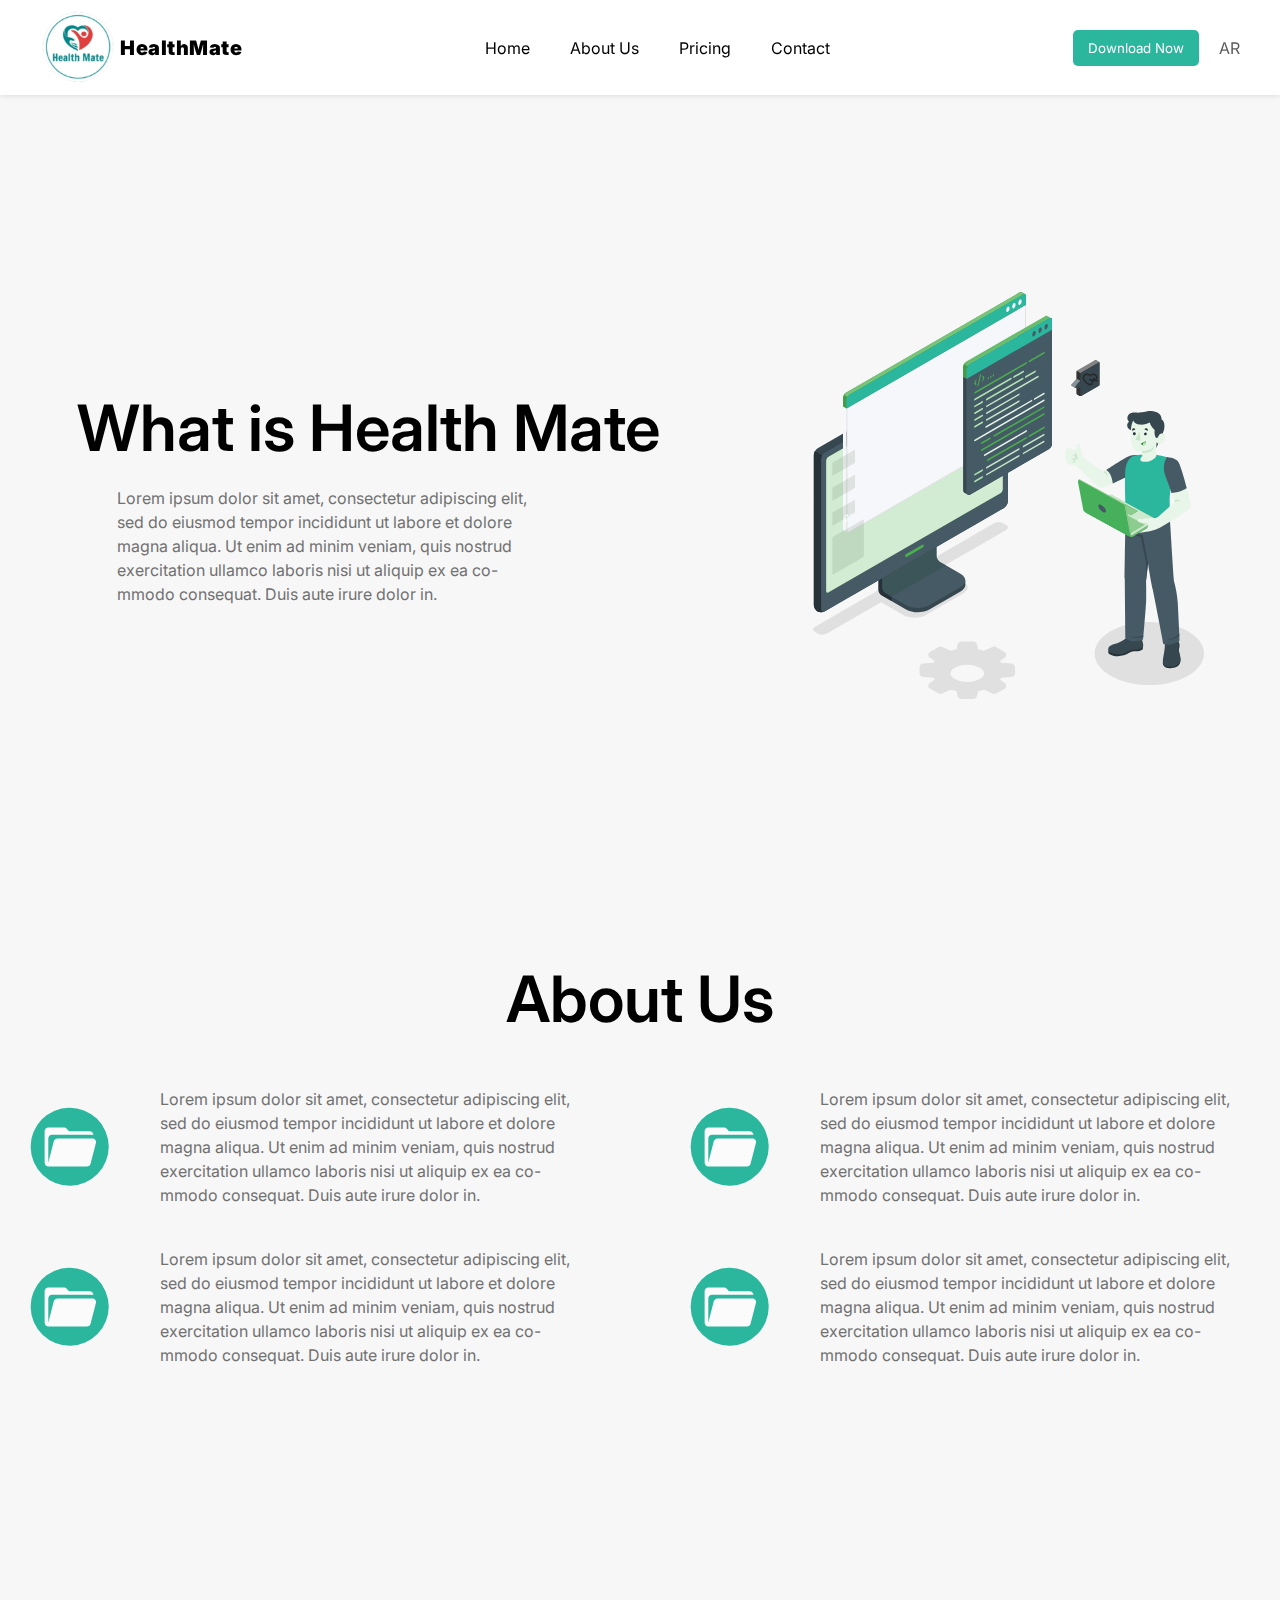
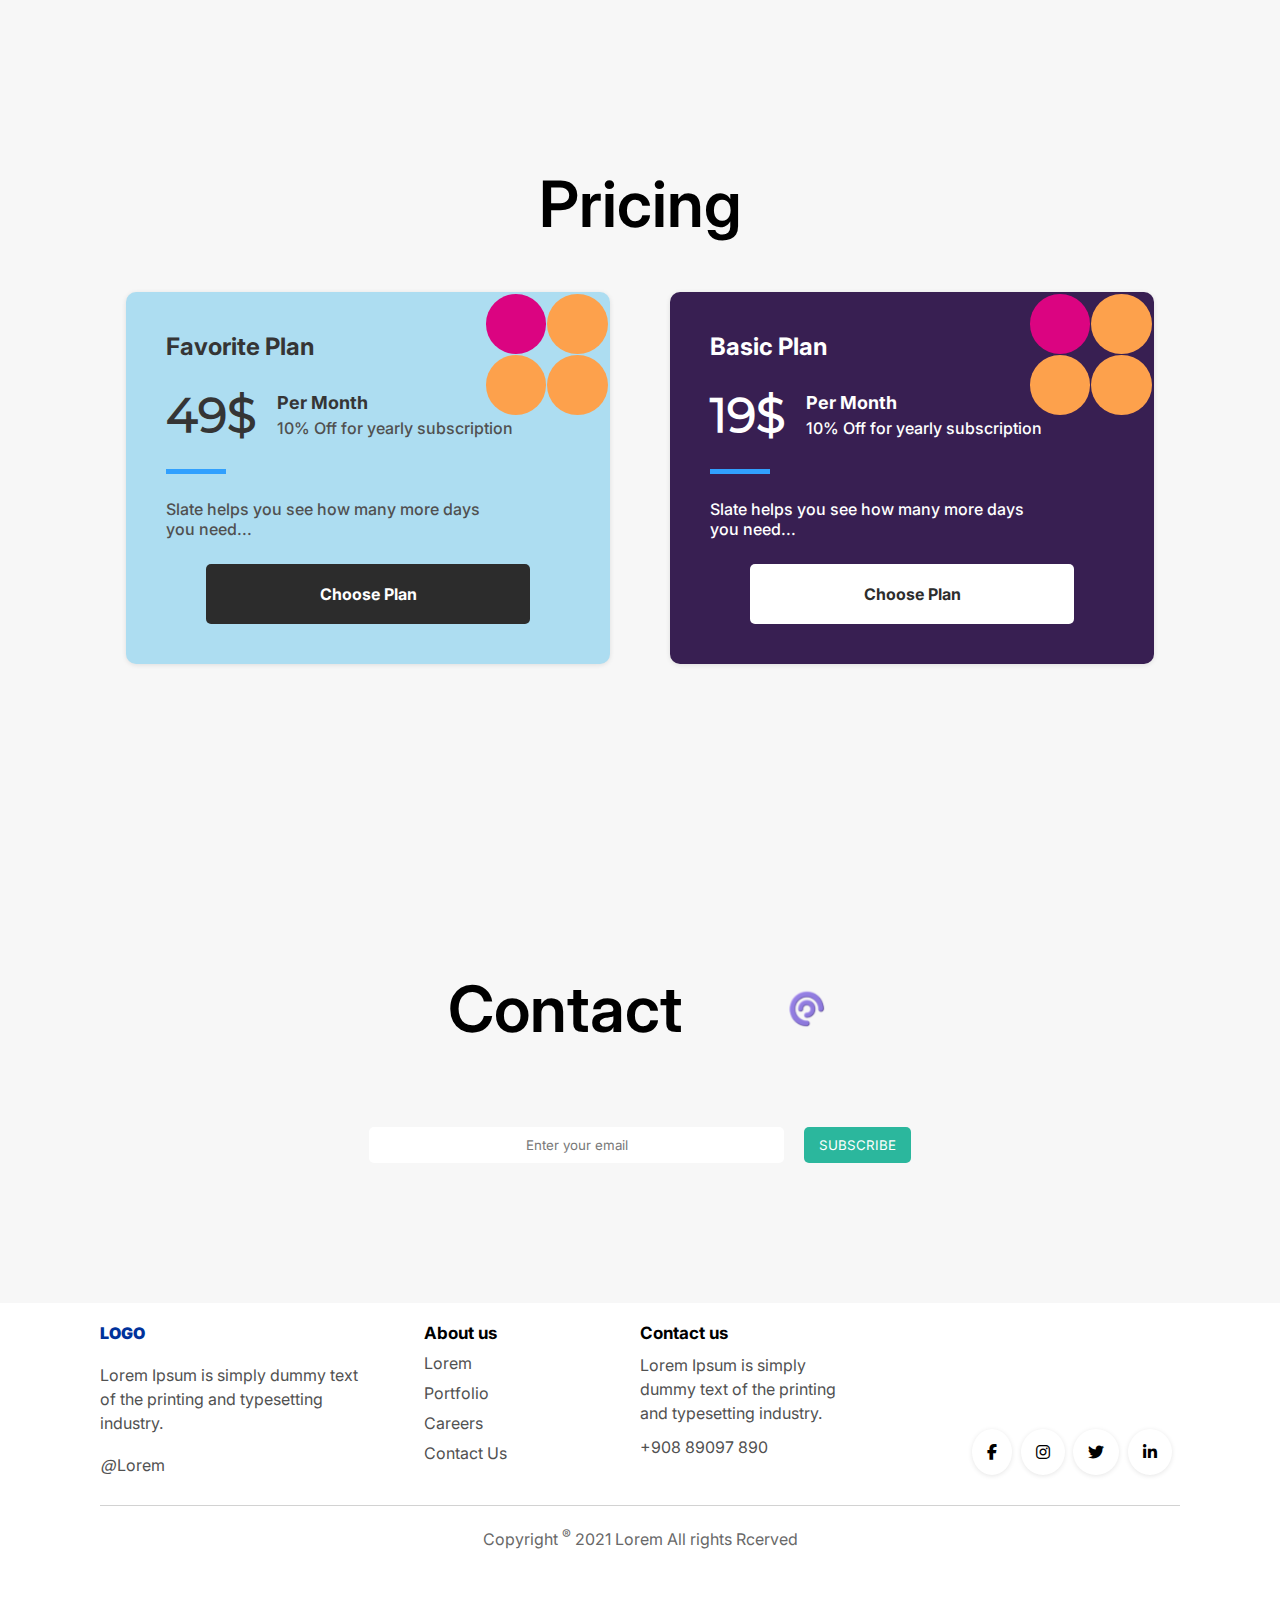
<file: index.html>
<!DOCTYPE html>
<html lang="en">

<head>
    <meta charset="UTF-8">
    <meta name="viewport" content="width=device-width, initial-scale=1.0">
    <title>Document</title>
    <link rel="stylesheet" href="assets/css/style.css">
    <link rel="stylesheet" href="assets/fontawesome/css/all.min.css">
</head>

<body>

    <header>
        <nav>
            <a href="index.html" class="left-nav">
                <img src="assets/images/logo.svg" alt="">
                <span>HealthMate</span>
            </a>
            <ul class="center-nav">
                <li><a href="#home">Home</a></li>
                <li><a href="#about">About Us</a></li>
                <li><a href="#pricing">Pricing</a></li>
                <li><a href="#contact">Contact</a></li>
            </ul>
            <div class="right-nav">
                <button>Download Now</button>
                <a href="index-ar.html">AR</a>
            </div>
        </nav>
    </header>

    <main>
        <section class="home" id="home">
            <div class="left-home">
                <h1>What is Health Mate</h1>
                <p>Lorem ipsum dolor sit amet, consectetur adipiscing elit, sed do eiusmod tempor incididunt ut labore
                    et
                    dolore magna aliqua. Ut enim ad minim veniam, quis nostrud exercitation ullamco laboris nisi ut
                    aliquip
                    ex ea co- mmodo consequat. Duis aute irure dolor in.</p>
            </div>
            <div class="right-home">
                <img src="assets/images/Illustration.svg" alt="">
            </div>
        </section>
        <section class="about" id="about">
            <h2>About Us</h2>
            <div class="items">
                <div class="item">
                    <img src="assets/images/Group 91.svg" alt="">
                    <p>Lorem ipsum dolor sit amet, consectetur adipiscing elit, sed do eiusmod tempor incididunt ut
                        labore et dolore magna aliqua. Ut enim ad minim veniam, quis nostrud exercitation ullamco
                        laboris nisi ut aliquip ex ea co- mmodo consequat. Duis aute irure dolor in.</p>
                </div>
                <div class="item">
                    <img src="assets/images/Group 91.svg" alt="">
                    <p>Lorem ipsum dolor sit amet, consectetur adipiscing elit, sed do eiusmod tempor incididunt ut
                        labore et dolore magna aliqua. Ut enim ad minim veniam, quis nostrud exercitation ullamco
                        laboris nisi ut aliquip ex ea co- mmodo consequat. Duis aute irure dolor in.</p>
                </div>
                <div class="item">
                    <img src="assets/images/Group 91.svg" alt="">
                    <p>Lorem ipsum dolor sit amet, consectetur adipiscing elit, sed do eiusmod tempor incididunt ut
                        labore et dolore magna aliqua. Ut enim ad minim veniam, quis nostrud exercitation ullamco
                        laboris nisi ut aliquip ex ea co- mmodo consequat. Duis aute irure dolor in.</p>
                </div>
                <div class="item">
                    <img src="assets/images/Group 91.svg" alt="">
                    <p>Lorem ipsum dolor sit amet, consectetur adipiscing elit, sed do eiusmod tempor incididunt ut
                        labore et dolore magna aliqua. Ut enim ad minim veniam, quis nostrud exercitation ullamco
                        laboris nisi ut aliquip ex ea co- mmodo consequat. Duis aute irure dolor in.</p>
                </div>
            </div>
        </section>
        <section class="pricing" id="pricing">
            <h2>Pricing</h2>
            <div class="pricing-content">
                <div class="card" id="favorite-plan">
                    <h3>Favorite Plan</h3>
                    <div class="price">
                        <span>49$</span>
                        <div class="price-info">
                            <h4>Per Month</h4>
                            <p>10% Off for yearly subscription</p>
                        </div>
                    </div>
                    <hr>
                    <p>Slate helps you see how many more days you need...</p>
                    <button>Choose Plan</button>
                    <div class="circles">
                        <div class="pink-circle"></div>
                        <div class="orange-circle" id="circle1"></div>
                        <div class="orange-circle" id="circle2"></div>
                        <div class="orange-circle" id="circle3"></div>
                    </div>
                </div>
                <div class="card" id="basic-plan">
                    <h3>Basic Plan</h3>
                    <div class="price">
                        <span>19$</span>
                        <div class="price-info">
                            <h4>Per Month</h4>
                            <p>10% Off for yearly subscription</p>
                        </div>
                    </div>
                    <hr>
                    <p>Slate helps you see how many more days you need...</p>
                    <button>Choose Plan</button>
                    <div class="circles">
                        <div class="pink-circle"></div>
                        <div class="orange-circle" id="circle1"></div>
                        <div class="orange-circle" id="circle2"></div>
                        <div class="orange-circle" id="circle3"></div>
                    </div>
                </div>
            </div>
        </section>
        <section class="contact" id="contact">
            <div class="contact-header">
                <h2>Contact</h2>
                <img src="assets/images/Pai Chart 1.svg" alt="">
            </div>
            <form>
                <input type="email" placeholder="Enter your email">
                <button>SUBSCRIBE</button>
            </form>
        </section>
    </main>

    <footer>
        <div class="top-footer">
            <div class="first-col">
                <h4>LOGO</h4>
                <p>Lorem Ipsum is simply dummy text of the printing and typesetting industry.</p>
                <a href=""><i>@</i>Lorem</a>
            </div>
            <div class="second-col">
                <h5>About us</h5>
                <a href="">Lorem</a>
                <a href="">Portfolio</a>
                <a href="">Careers</a>
                <a href="">Contact Us</a>
            </div>
            <div class="third-col">
                <h5>Contact us</h5>
                <p>Lorem Ipsum is simply dummy text of the printing and typesetting industry.</p>
                <p>+908 89097 890</p>
            </div>
            <div class="fourth-col">
                <a href=""><i class="fa-brands fa-facebook-f"></i></a>
                <a href=""><i class="fa-brands fa-instagram"></i></a>
                <a href=""><i class="fa-brands fa-twitter"></i></a>
                <a href=""><i class="fa-brands fa-linkedin-in"></i></a>
            </div>
        </div>
        <hr>
        <p>Copyright <sup>&reg;</sup> 2021 Lorem All rights Rcerved</p>
    </footer>

</body>

</html>
</file>
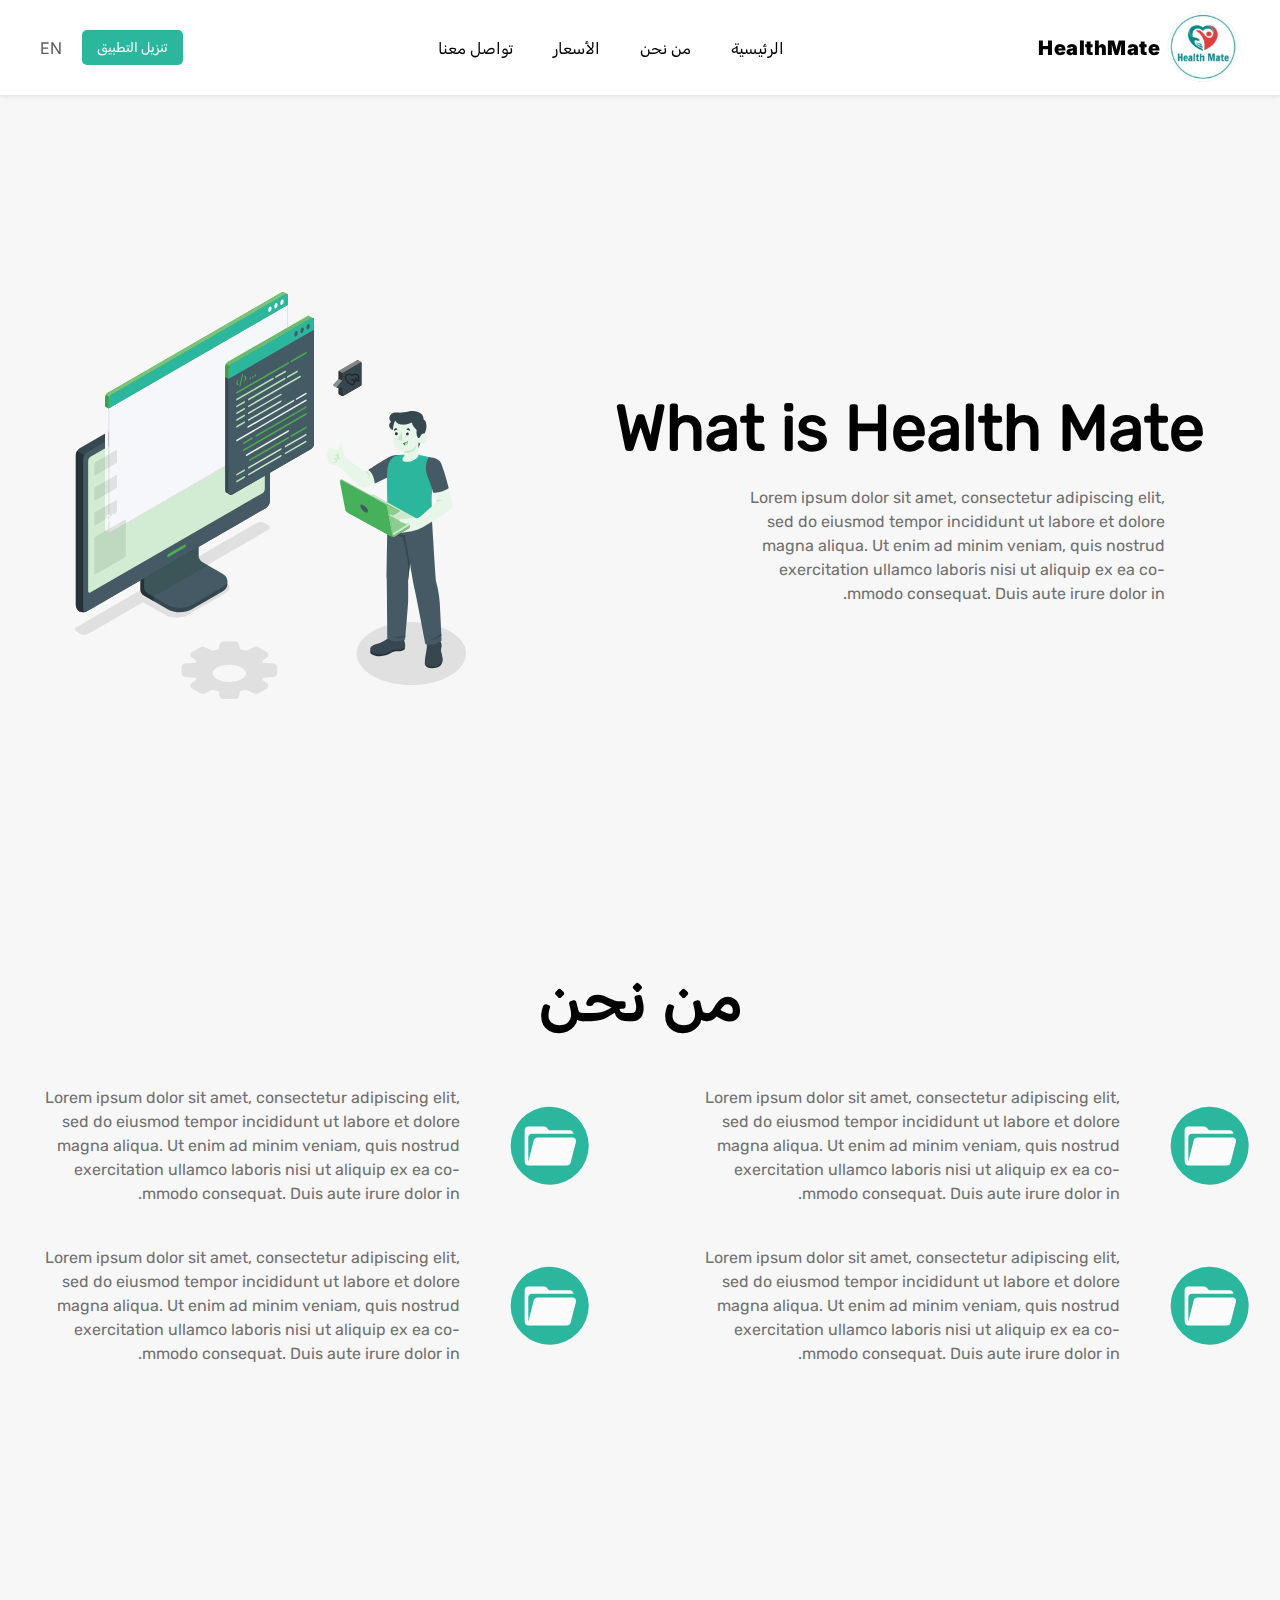
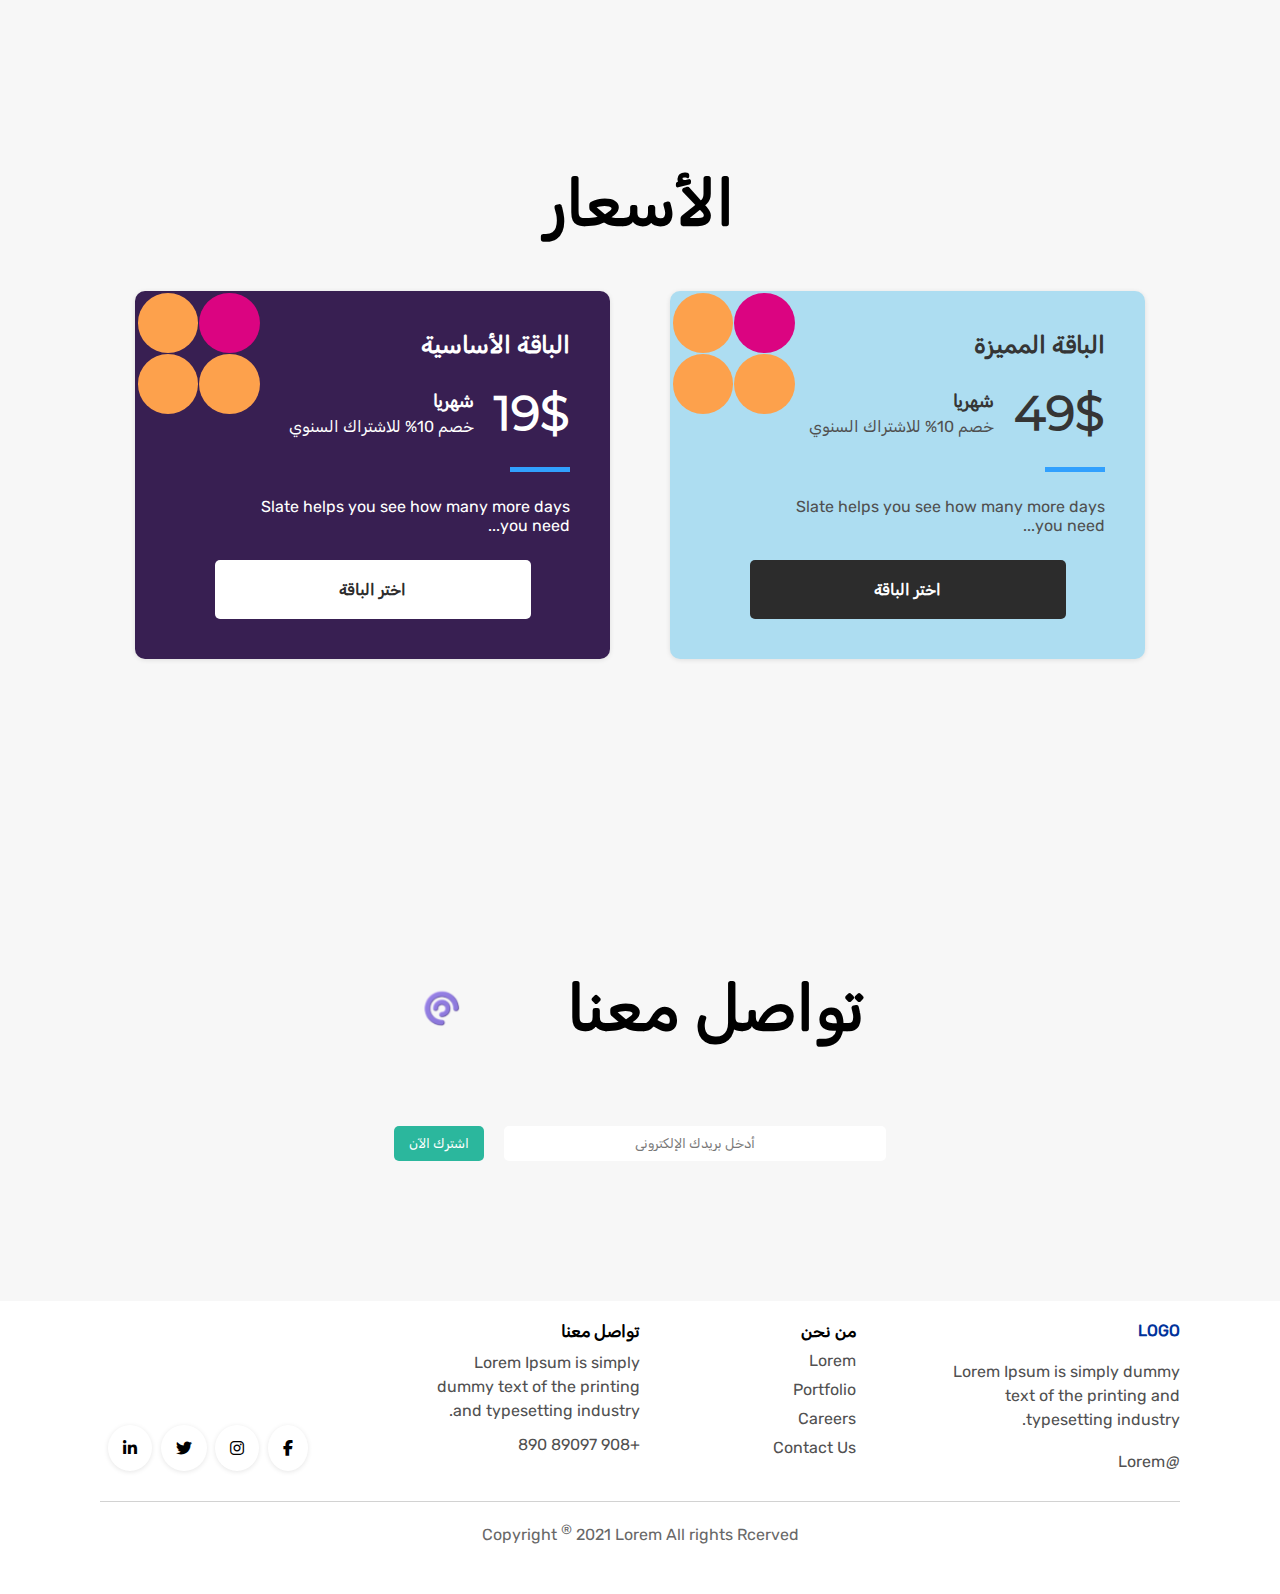
<file: index-ar.html>
<!DOCTYPE html>
<html lang="ar" dir="rtl">

<head>
    <meta charset="UTF-8">
    <meta name="viewport" content="width=device-width, initial-scale=1.0">
    <title>Document</title>
    <link rel="stylesheet" href="assets/css/style.css">
    <link rel="stylesheet" href="assets/fontawesome/css/all.min.css">
    <link rel="stylesheet" href="assets/css/style-rtl.css">
</head>

<body>

    <header>
        <nav>
            <a href="index.html" class="left-nav">
                <img src="assets/images/logo.svg" alt="">
                <span>HealthMate</span>
            </a>
            <ul class="center-nav">
                <li><a href="#home">الرئيسية</a></li>
                <li><a href="#about">من نحن</a></li>
                <li><a href="#pricing">الأسعار</a></li>
                <li><a href="#contact">تواصل معنا</a></li>
            </ul>
            <div class="right-nav">
                <button>تنزيل التطبيق</button>
                <a href="index.html">EN</a>
            </div>
        </nav>
    </header>

    <main>
        <section class="home" id="home">
            <div class="left-home">
                <h1>What is Health Mate</h1>
                <p>Lorem ipsum dolor sit amet, consectetur adipiscing elit, sed do eiusmod tempor incididunt ut labore
                    et
                    dolore magna aliqua. Ut enim ad minim veniam, quis nostrud exercitation ullamco laboris nisi ut
                    aliquip
                    ex ea co- mmodo consequat. Duis aute irure dolor in.</p>
            </div>
            <div class="right-home">
                <img src="assets/images/Illustration.svg" alt="">
            </div>
        </section>
        <section class="about" id="about">
            <h2>من نحن</h2>
            <div class="items">
                <div class="item">
                    <img src="assets/images/Group 91.svg" alt="">
                    <p>Lorem ipsum dolor sit amet, consectetur adipiscing elit, sed do eiusmod tempor incididunt ut
                        labore et dolore magna aliqua. Ut enim ad minim veniam, quis nostrud exercitation ullamco
                        laboris nisi ut aliquip ex ea co- mmodo consequat. Duis aute irure dolor in.</p>
                </div>
                <div class="item">
                    <img src="assets/images/Group 91.svg" alt="">
                    <p>Lorem ipsum dolor sit amet, consectetur adipiscing elit, sed do eiusmod tempor incididunt ut
                        labore et dolore magna aliqua. Ut enim ad minim veniam, quis nostrud exercitation ullamco
                        laboris nisi ut aliquip ex ea co- mmodo consequat. Duis aute irure dolor in.</p>
                </div>
                <div class="item">
                    <img src="assets/images/Group 91.svg" alt="">
                    <p>Lorem ipsum dolor sit amet, consectetur adipiscing elit, sed do eiusmod tempor incididunt ut
                        labore et dolore magna aliqua. Ut enim ad minim veniam, quis nostrud exercitation ullamco
                        laboris nisi ut aliquip ex ea co- mmodo consequat. Duis aute irure dolor in.</p>
                </div>
                <div class="item">
                    <img src="assets/images/Group 91.svg" alt="">
                    <p>Lorem ipsum dolor sit amet, consectetur adipiscing elit, sed do eiusmod tempor incididunt ut
                        labore et dolore magna aliqua. Ut enim ad minim veniam, quis nostrud exercitation ullamco
                        laboris nisi ut aliquip ex ea co- mmodo consequat. Duis aute irure dolor in.</p>
                </div>
            </div>
        </section>
        <section class="pricing" id="pricing">
            <h2>الأسعار</h2>
            <div class="pricing-content">
                <div class="card" id="favorite-plan">
                    <h3>الباقة المميزة</h3>
                    <div class="price">
                        <span>49$</span>
                        <div class="price-info">
                            <h4>شهريا</h4>
                            <p>خصم 10% للاشتراك السنوي</p>
                        </div>
                    </div>
                    <hr>
                    <p>Slate helps you see how many more days you need...</p>
                    <button>اختر الباقة</button>
                    <div class="circles">
                        <div class="pink-circle"></div>
                        <div class="orange-circle" id="circle1"></div>
                        <div class="orange-circle" id="circle2"></div>
                        <div class="orange-circle" id="circle3"></div>
                    </div>
                </div>
                <div class="card" id="basic-plan">
                    <h3>الباقة الأساسية</h3>
                    <div class="price">
                        <span>19$</span>
                        <div class="price-info">
                            <h4>شهريا</h4>
                            <p>خصم 10% للاشتراك السنوي</p>
                        </div>
                    </div>
                    <hr>
                    <p>Slate helps you see how many more days you need...</p>
                    <button>اختر الباقة</button>
                    <div class="circles">
                        <div class="pink-circle"></div>
                        <div class="orange-circle" id="circle1"></div>
                        <div class="orange-circle" id="circle2"></div>
                        <div class="orange-circle" id="circle3"></div>
                    </div>
                </div>
            </div>
        </section>
        <section class="contact" id="contact">
            <div class="contact-header">
                <h2>تواصل معنا</h2>
                <img src="assets/images/Pai Chart 1.svg" alt="">
            </div>
            <form>
                <input type="email" placeholder="أدخل بريدك الإلكتروني">
                <button>اشترك الآن</button>
            </form>
        </section>
    </main>

    <footer>
        <div class="top-footer">
            <div class="first-col">
                <h4>LOGO</h4>
                <p>Lorem Ipsum is simply dummy text of the printing and typesetting industry.</p>
                <a href=""><i>@</i>Lorem</a>
            </div>
            <div class="second-col">
                <h5>من نحن</h5>
                <a href="">Lorem</a>
                <a href="">Portfolio</a>
                <a href="">Careers</a>
                <a href="">Contact Us</a>
            </div>
            <div class="third-col">
                <h5>تواصل معنا</h5>
                <p>Lorem Ipsum is simply dummy text of the printing and typesetting industry.</p>
                <p>+908 89097 890</p>
            </div>
            <div class="fourth-col">
                <a href=""><i class="fa-brands fa-facebook-f"></i></a>
                <a href=""><i class="fa-brands fa-instagram"></i></a>
                <a href=""><i class="fa-brands fa-twitter"></i></a>
                <a href=""><i class="fa-brands fa-linkedin-in"></i></a>
            </div>
        </div>
        <hr>
        <p>Copyright <sup>&reg;</sup> 2021 Lorem All rights Rcerved</p>
    </footer>

</body>

</html>
</file>
<file: assets/css/style.css>
@font-face {
    font-family: Inter;
    src: url(../fonts/Inter/Inter-VariableFont_opsz\,wght.ttf);
}

@font-face {
    font-family: Montserrat;
    src: url(../fonts/Montserrat/Montserrat-Regular.ttf);
}

@font-face {
    font-family: Poppins;
    src: url(../fonts/Poppins/Poppins-Regular.ttf);
}

* {
    margin: 0;
    padding: 0;
    box-sizing: border-box;
}

body {
    background-color: #F7F7F7;
    font-family: Inter;
}

header {
    background-color: #FFFFFF;
    position: sticky;
    top: 0;
    left: 0;
    z-index: 999;
    padding: 10px 40px;
    box-shadow: 0px 1px 5px rgba(0, 0, 0, 0.1);
    height: 95px;
    /* height: 13.75vh; */
}

nav {
    display: flex;
    justify-content: space-between;
    align-items: center;
}

nav .left-nav {
    text-decoration: none;
    display: flex;
    align-items: center;
    gap: 5px;
}

/* nav .left-nav img {} */

nav .left-nav span {
    font-size: 20px;
    font-weight: 900;
    /* color: #22927E; */
    color: #000;
    letter-spacing: 0.5px;
}

nav .center-nav {
    list-style: none;
    display: flex;
    align-items: center;
    gap: 40px;
}

/* nav .center-nav li {} */

nav .center-nav li a {
    text-decoration: none;
    color: #000000;
}

nav .right-nav {
    display: flex;
    align-items: center;
    gap: 20px;
}

nav .right-nav button {
    background-color: #2BB79D;
    color: #FFFFFF;
    border: none;
    padding: 10px 15px;
    border-radius: 5px;
    font-family: Inter;
}

nav .right-nav button:hover {
    cursor: pointer;
    background-color: #22927E;
}

nav .right-nav a {
    text-decoration: none;
    color: #5B5B5B;
}

/* main {} */

main .home {
    padding: 60px 0px;
    display: flex;
    justify-content: space-around;
    align-items: center;
    height: calc(100vh - 95px);
    scroll-margin-top: 95px;
}

main .home .left-home {
    display: flex;
    flex-direction: column;
    gap: 20px;
}

main .home .left-home h1 {
    font-size: 64px;
    font-weight: 600;
    color: #000000;
}

main .home .left-home p {
    color: #717171;
    line-height: 24px;
    max-width: 470px;
    padding-left: 40px;
}

/* main .home .right-home {} */

/* main .home .right-home img {} */

main .about {
    padding: 60px 0px;
    height: calc(100vh - 95px);
    scroll-margin-top: 95px;
}

main .about h2 {
    font-size: 64px;
    font-weight: 600;
    color: #000000;
    text-align: center;
}

main .about .items {
    display: flex;
    justify-content: space-around;
    align-items: center;
    flex-wrap: wrap;
    gap: 40px;
    margin-top: 50px;
}

main .about .items .item {
    flex-basis: calc(50% - 20px);
    display: flex;
    align-items: center;
    justify-content: center;
    gap: 10px;
}

main .about .items .item img {
    width: 80px;
}

main .about .items .item p {
    color: #717171;
    line-height: 24px;
    max-width: 470px;
    padding-left: 40px;
}

main .pricing {
    padding: 60px 0px;
    height: calc(100vh - 95px);
    scroll-margin-top: 95px;
}

main .pricing h2 {
    font-size: 64px;
    font-weight: 600;
    color: #000000;
    text-align: center;
}

main .pricing .pricing-content {
    display: flex;
    justify-content: center;
    align-items: center;
    gap: 60px;
    margin-top: 50px;
}

main .pricing .pricing-content #favorite-plan {
    background-color: #ADDDF1;
}

main .pricing .pricing-content #basic-plan {
    background-color: #381F52;
}

main .pricing .pricing-content .card {
    padding: 40px;
    border-radius: 10px;
    box-shadow: 0px 1px 5px rgba(0, 0, 0, 0.1);
    display: flex;
    flex-direction: column;
    align-items: flex-start;
    gap: 25px;
    position: relative;
    transition: transform 0.3s ease;
}

main .pricing .pricing-content .card:hover {
    transform: scale(1.1);
}

main .pricing .pricing-content .card h3 {
    font-weight: bolder;
    font-size: 24px;
}

main .pricing .pricing-content #favorite-plan h3 {
    color: #353535;
}

main .pricing .pricing-content #basic-plan h3 {
    color: #FFFFFF;
}

main .pricing .pricing-content .card .price {
    display: flex;
    align-items: center;
    gap: 20px;
}

main .pricing .pricing-content .card .price span {
    font-weight: bolder;
    font-size: 48px;
    font-family: Montserrat;
}

main .pricing .pricing-content #favorite-plan .price span {
    color: #353535;
}

main .pricing .pricing-content #basic-plan .price span {
    color: #FFFFFF;
}

main .pricing .pricing-content .card .price .price-info {
    display: flex;
    flex-direction: column;
    align-items: flex-start;
    gap: 5px;
}

main .pricing .pricing-content .card .price .price-info h4 {
    font-size: 18px;
}

main .pricing .pricing-content #favorite-plan .price .price-info h4 {
    color: #353535;
}

main .pricing .pricing-content #basic-plan .price .price-info h4 {
    color: #FFFFFF;
}

main .pricing .pricing-content .card .price .price-info p {
    font-weight: 500;
}

main .pricing .pricing-content #favorite-plan .price .price-info p {
    color: #505050;
}

main .pricing .pricing-content #basic-plan .price .price-info p {
    color: #FFFFFF;
}

main .pricing .pricing-content .card hr {
    border: none;
    height: 5px;
    width: 60px;
    background-color: #31A0FE;
}

main .pricing .pricing-content .card>p {
    font-weight: 500;
    width: 80%;
}

main .pricing .pricing-content #favorite-plan>p {
    color: #505050;
}

main .pricing .pricing-content #basic-plan>p {
    color: #FFFFFF;
}

main .pricing .pricing-content .card button {
    border: none;
    padding: 20px 20px;
    border-radius: 5px;
    font-family: Inter;
    width: 80%;
    cursor: pointer;
    font-weight: bold;
    font-size: 16px;
    align-self: center;
}

main .pricing .pricing-content #favorite-plan button {
    background-color: #2C2C2C;
    color: #FFFFFF;
}

main .pricing .pricing-content #favorite-plan button:hover {
    background-color: #FFFFFF;
    color: #2C2C2C;
}

main .pricing .pricing-content #basic-plan button {
    background-color: #FFFFFF;
    color: #2D2D2D;
}

main .pricing .pricing-content #basic-plan button:hover {
    background-color: #E0E0E0;
}

main .pricing .pricing-content .card .circles {
    display: flex;
    justify-content: center;
    align-items: center;
    flex-wrap: wrap;
    gap: 1px;
    position: absolute;
    top: 2px;
    right: 2px;
}

main .pricing .pricing-content .card .circles .pink-circle {
    flex-basis: calc(50% - 1px);
    width: 30px;
    height: 60px;
    border-radius: 50%;
    background-color: #DB0481;
    animation: pink-circle 5s linear infinite;
}

main .pricing .pricing-content .card .circles .orange-circle {
    flex-basis: calc(50% - 1px);
    width: 30px;
    height: 60px;
    border-radius: 50%;
    background-color: #FDA14C;
}

main .pricing .pricing-content .card .circles #circle1 {
    animation: circle1 5s linear infinite;
}

main .pricing .pricing-content .card .circles #circle2 {
    animation: circle2 5s linear infinite;
}

main .pricing .pricing-content .card .circles #circle3 {
    animation: circle3 5s linear infinite;
}


@keyframes pink-circle {
    0% {
        transform: translate(0px, 0px) scale(0.6);
    }

    25% {
        transform: translate(0px, 61px) scale(0.8);
    }

    50% {
        transform: translate(61px, 61px) scale(0.6);
    }

    75% {
        transform: translate(61px, 0px) scale(.8);
    }

    100% {
        transform: translate(0px, 0px) scale(0.6);
    }
}

@keyframes circle1 {
    0% {
        transform: translate(0px, 0px) scale(0.6);
    }

    25% {
        transform: translate(-61px, 0px) scale(0.8);
    }

    50% {
        transform: translate(-61px, 61px) scale(0.6);
    }

    75% {
        transform: translate(0px, 61px) scale(0.8);
    }

    100% {
        transform: translate(0px, 0px) scale(0.6);
    }
}

@keyframes circle2 {
    0% {
        transform: translate(0px, 0px) scale(0.6);
    }

    25% {
        transform: translate(61px, 0px) scale(0.8);
    }

    50% {
        transform: translate(61px, -61px) scale(0.6);
    }

    75% {
        transform: translate(0px, -61px) scale(0.8);
    }

    100% {
        transform: translate(0px, 0px) scale(0.6);
    }
}

@keyframes circle3 {
    0% {
        transform: translate(0px, 0px) scale(0.6);
    }

    25% {
        transform: translate(0px, -61px) scale(0.8);
    }

    50% {
        transform: translate(-61px, -61px) scale(0.6);
    }

    75% {
        transform: translate(-61px, 0px) scale(0.8);
    }

    100% {
        transform: translate(0px, 0px) scale(0.6);
    }
}

main .pricing .pricing-content .card:hover .pink-circle,
main .pricing .pricing-content .card:hover #circle1,
main .pricing .pricing-content .card:hover #circle2,
main .pricing .pricing-content .card:hover #circle3 {
    animation: none;
}

/* note: scroll-margin-top : scroll-margin-top is used to set the distance between the top of the element and the top of the viewport
 when the element is scrolled into view using an anchor link (#id) */
main .contact {
    padding: 60px 0px;
    /* height: calc(100vh - 95px); */
    scroll-margin-top: 95px;
}

main .contact .contact-header {
    display: flex;
    justify-content: center;
    align-items: center;
    gap: 100px;
}

main .contact .contact-header h2 {
    font-size: 64px;
    font-weight: 600;
    color: #000000;
}

main .contact .contact-header img {
    width: 50px;
}

main .contact form {
    display: flex;
    justify-content: center;
    align-items: center;
    gap: 20px;
    margin: 80px 0px;
}

main .contact form input {
    background-color: #FFFFFF;
    border: none;
    padding: 10px 100px;
    border-radius: 5px;
    font-family: Inter;
}

main .contact form input::placeholder {
    color: #787878;
    text-align: center;
}

main .contact form input:focus {
    outline: lightgray solid 1px;
}

main .contact form button {
    background-color: #2BB79D;
    color: #FFFFFF;
    border: none;
    padding: 10px 15px;
    border-radius: 5px;
    font-family: Inter;
}

main .contact form button:hover {
    cursor: pointer;
    background-color: #22927E;
}

footer {
    background-color: #FFFFFF;
    padding: 20px 100px;
}

footer .top-footer {
    display: flex;
    justify-content: space-between;
    align-items: flex-start;
    margin-bottom: 30px;
}

footer .top-footer .first-col {
    flex-basis: 30%;
    display: flex;
    flex-direction: column;
    gap: 20px;
}

footer .top-footer .first-col h4 {
    color: #00329B;
    font-weight: 900;
}

footer .top-footer .first-col p {
    color: #515151;
    white-space: wrap;
    line-height: 24px;
    width: 80%;
}

footer .top-footer .first-col a {
    text-decoration: none;
    color: #515151;
}

footer .top-footer .first-col a i {
    padding-right: 2px;
}

footer .top-footer .second-col {
    flex-basis: 20%;
    display: flex;
    flex-direction: column;
    gap: 10px;
}

footer .top-footer .second-col h5 {
    color: #000000;
    font-size: 17px;
}

footer .top-footer .second-col a {
    text-decoration: none;
    color: #515151;
}

footer .top-footer .third-col {
    flex-basis: 30%;
    display: flex;
    flex-direction: column;
    gap: 10px;
}

footer .top-footer .third-col h5 {
    color: #000000;
    font-size: 17px;
}

footer .top-footer .third-col p {
    color: #515151;
    white-space: wrap;
    line-height: 24px;
    width: 65%;
}

footer .top-footer .fourth-col {
    flex-basis: 20%;
    align-self: flex-end;
    display: flex;
    justify-content: space-evenly;
    align-items: center;
}

footer .top-footer .fourth-col a {
    text-decoration: none;
}

footer .top-footer .fourth-col a i {
    background-color: #FFFFFF;
    color: #000000;
    box-shadow: 0px 1px 5px rgba(0, 0, 0, 0.1);
    border-radius: 50%;
    padding: 15px;
}

footer hr {
    border: none;
    height: 1px;
    background-color: #D2D2D2;
}

footer>p {
    color: #686868;
    text-align: center;
    margin-top: 20px;
    margin-bottom: 30px;
}

/* footer p sup {} */

@media screen and (max-width: 1120px) {
    main .home .left-home {
        width: 100%;
        align-items: center;
        justify-content: flex-start;
    }

    main .home .left-home p {
        /* margin-left: -40px; */
        max-width: 75%;
    }

    main .home .right-home {
        display: none;
    }

    main .about {
        margin-bottom: 250px;
    }

    main .about .items .item {
        flex-basis: 100%;
    }

    main .pricing {
        margin-bottom: 450px;
    }

    main .pricing .pricing-content {
        flex-direction: column;
    }

    footer .top-footer .second-col {
        display: none;
    }

    footer .top-footer .fourth-col {
        flex-basis: 30%;
    }
}

@media screen and (max-width: 840px) {
    nav .center-nav {
        display: none;
    }

    main .home .left-home h1 {
        font-size: 50px;
    }

    main .home .left-home p {
        font-size: 15px;
    }

    main .about h2 {
        font-size: 50px;
    }

    main .about .items .item {
        gap: 0px;
    }

    main .about .items .item img {
        width: 60px;
        padding-left: 0px;
    }

    main .about .items .item p {
        font-size: 14px;
    }

    main .pricing h2 {
        font-size: 50px;
    }

    main .pricing .pricing-content .card {
        padding: 20px;
    }

    main .pricing .pricing-content .card .circles .pink-circle,
    main .pricing .pricing-content .card .circles .orange-circle {
        width: 25px;
        height: 50px;
    }

    @keyframes pink-circle {
        0% {
            transform: translate(0px, 0px) scale(0.6);
        }

        25% {
            transform: translate(0px, 51px) scale(0.8);
        }

        50% {
            transform: translate(51px, 51px) scale(0.6);
        }

        75% {
            transform: translate(51px, 0px) scale(.8);
        }

        100% {
            transform: translate(0px, 0px) scale(0.6);
        }
    }

    @keyframes circle1 {
        0% {
            transform: translate(0px, 0px) scale(0.6);
        }

        25% {
            transform: translate(-51px, 0px) scale(0.8);
        }

        50% {
            transform: translate(-51px, 51px) scale(0.6);
        }

        75% {
            transform: translate(0px, 51px) scale(0.8);
        }

        100% {
            transform: translate(0px, 0px) scale(0.6);
        }
    }

    @keyframes circle2 {
        0% {
            transform: translate(0px, 0px) scale(0.6);
        }

        25% {
            transform: translate(51px, 0px) scale(0.8);
        }

        50% {
            transform: translate(51px, -51px) scale(0.6);
        }

        75% {
            transform: translate(0px, -51px) scale(0.8);
        }

        100% {
            transform: translate(0px, 0px) scale(0.6);
        }
    }

    @keyframes circle3 {
        0% {
            transform: translate(0px, 0px) scale(0.6);
        }

        25% {
            transform: translate(0px, -51px) scale(0.8);
        }

        50% {
            transform: translate(-51px, -51px) scale(0.6);
        }

        75% {
            transform: translate(-51px, 0px) scale(0.8);
        }

        100% {
            transform: translate(0px, 0px) scale(0.6);
        }
    }

    main .contact h2 {
        font-size: 50px;
    }

    main .pricing .pricing-content .card:hover {
        transform: scale(1.05);
    }

    main .contact form {
        flex-direction: column;
        gap: 30px;
    }

    footer .top-footer .third-col,
    footer .top-footer .fourth-col {
        display: none;
    }

    footer .top-footer .first-col {
        flex-basis: 100%;
    }

    footer>p {
        font-size: 14px;
    }
}
</file>
<file: assets/css/style-rtl.css>
@font-face {
    font-family: Rubik;
    src: url(../fonts/Rubik/Rubik-Regular.ttf);
}

nav .center-nav li a,
nav .right-nav button,
main .pricing .pricing-content .card button,
main .contact form input,
main,
main .contact form button,
footer {
    font-family: Rubik;
}

main .home .left-home p,
main .about .items .item p {
    padding-right: 40px;
    padding-left: initial;
}

main .pricing .pricing-content .card .circles {
    left: 2px;
    right: initial;
}

@keyframes pink-circle {
    0% {
        transform: translate(0px, 0px) scale(0.6);
    }

    25% {
        transform: translate(-61px, 0px) scale(0.8);
    }

    50% {
        transform: translate(-61px, 61px) scale(0.6);
    }

    75% {
        transform: translate(0px, 61px) scale(0.8);
    }

    100% {
        transform: translate(0px, 0px) scale(0.6);
    }
}

@keyframes circle2 {
    0% {
        transform: translate(0px, 0px) scale(0.6);
    }

    25% {
        transform: translate(0px, -61px) scale(0.8);
    }

    50% {
        transform: translate(-61px, -61px) scale(0.6);
    }

    75% {
        transform: translate(-61px, 0px) scale(0.8);
    }

    100% {
        transform: translate(0px, 0px) scale(0.6);
    }
}

@keyframes circle1 {
    0% {
        transform: translate(0px, 0px) scale(0.6);
    }

    25% {
        transform: translate(0px, 61px) scale(0.8);
    }

    50% {
        transform: translate(61px, 61px) scale(0.6);
    }

    75% {
        transform: translate(61px, 0px) scale(.8);
    }

    100% {
        transform: translate(0px, 0px) scale(0.6);
    }
}

@keyframes circle3 {
    0% {
        transform: translate(0px, 0px) scale(0.6);
    }

    25% {
        transform: translate(61px, 0px) scale(0.8);
    }

    50% {
        transform: translate(61px, -61px) scale(0.6);
    }

    75% {
        transform: translate(0px, -61px) scale(0.8);
    }

    100% {
        transform: translate(0px, 0px) scale(0.6);
    }
}

@media screen and (max-width: 840px) {
    @keyframes pink-circle {
        0% {
            transform: translate(0px, 0px) scale(0.6);
        }

        25% {
            transform: translate(-51px, 0px) scale(0.8);
        }

        50% {
            transform: translate(-51px, 51px) scale(0.6);
        }

        75% {
            transform: translate(0px, 51px) scale(0.8);
        }

        100% {
            transform: translate(0px, 0px) scale(0.6);
        }
    }

    @keyframes circle1 {
        0% {
            transform: translate(0px, 0px) scale(0.6);
        }

        25% {
            transform: translate(0px, 51px) scale(0.8);
        }

        50% {
            transform: translate(51px, 51px) scale(0.6);
        }

        75% {
            transform: translate(51px, 0px) scale(.8);
        }

        100% {
            transform: translate(0px, 0px) scale(0.6);
        }
    }

    @keyframes circle2 {
        0% {
            transform: translate(0px, 0px) scale(0.6);
        }

        25% {
            transform: translate(0px, -51px) scale(0.8);
        }

        50% {
            transform: translate(-51px, -51px) scale(0.6);
        }

        75% {
            transform: translate(-51px, 0px) scale(0.8);
        }

        100% {
            transform: translate(0px, 0px) scale(0.6);
        }
    }

    @keyframes circle3 {
        0% {
            transform: translate(0px, 0px) scale(0.6);
        }

        25% {
            transform: translate(51px, 0px) scale(0.8);
        }

        50% {
            transform: translate(51px, -51px) scale(0.6);
        }

        75% {
            transform: translate(0px, -51px) scale(0.8);
        }

        100% {
            transform: translate(0px, 0px) scale(0.6);
        }
    }
}
</file>
